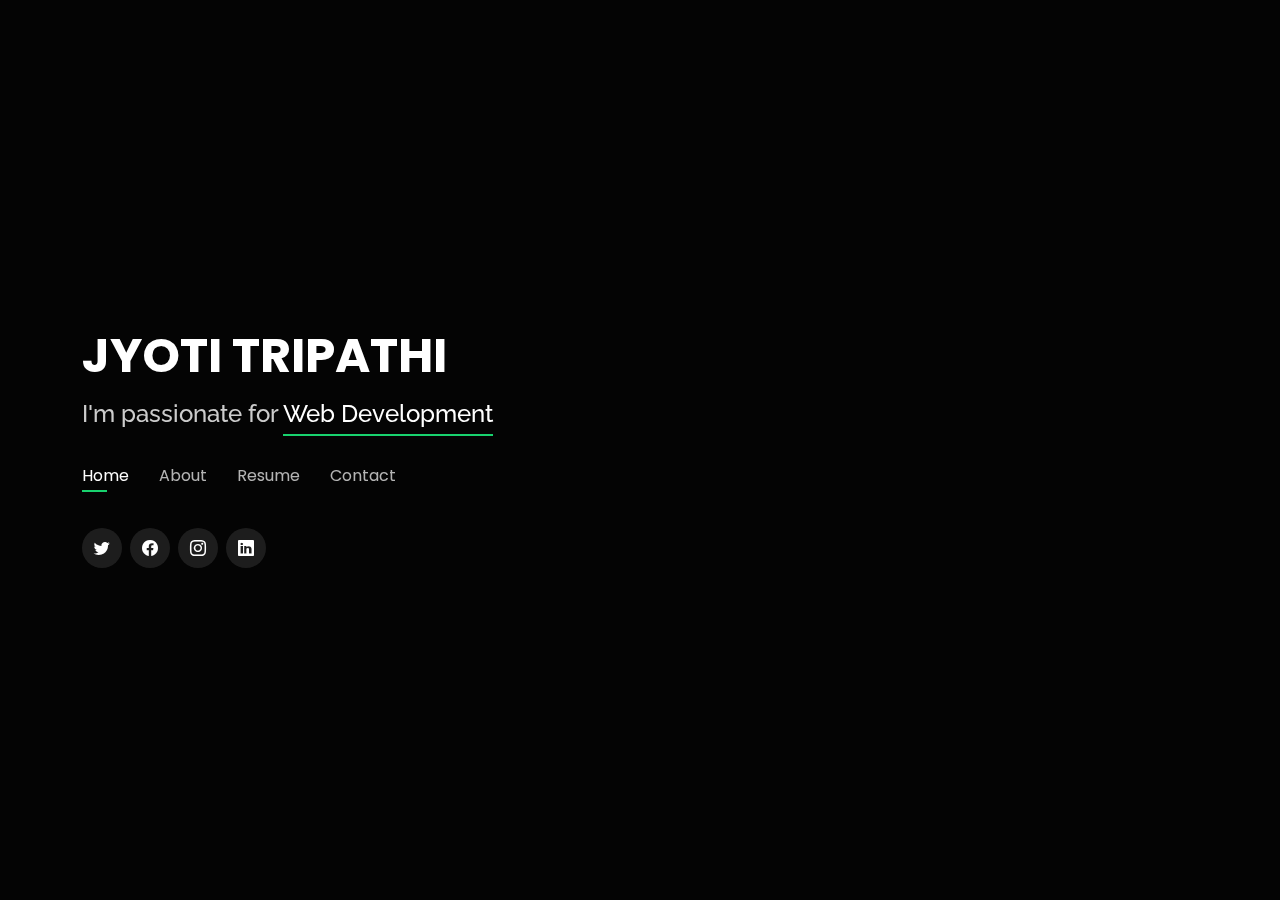
<file: index.html>
<!DOCTYPE html>
<html lang="en">

<head>
  <meta charset="utf-8">
  <meta content="width=device-width, initial-scale=1.0" name="viewport">

  <title>PORTFOLIO Website</title>
  <meta content="" name="description">
  <meta content="" name="keywords">

  

  <!-- Favicons -->
  <!-- <link href="assets/img/favicon.png" rel="icon"> -->
  <link href="assets/img/apple-touch-icon.png" rel="apple-touch-icon">

  <!-- Google Fonts -->
  <link href="https://fonts.googleapis.com/css?family=Open+Sans:300,300i,400,400i,600,600i,700,700i|Raleway:300,300i,400,400i,500,500i,600,600i,700,700i|Poppins:300,300i,400,400i,500,500i,600,600i,700,700i" rel="stylesheet">

  <!-- Vendor CSS Files -->
  <link href="assets/vendor/bootstrap/css/bootstrap.min.css" rel="stylesheet">
  <link href="assets/vendor/bootstrap-icons/bootstrap-icons.css" rel="stylesheet">
  <link href="assets/vendor/boxicons/css/boxicons.min.css" rel="stylesheet">
  <link href="assets/vendor/glightbox/css/glightbox.min.css" rel="stylesheet">
  <link href="assets/vendor/remixicon/remixicon.css" rel="stylesheet">
  <link href="assets/vendor/swiper/swiper-bundle.min.css" rel="stylesheet">

  <!--  CSS File -->
  <link href="assets/css/style.css" rel="stylesheet">

</head>

<body>

  <!-- ======= Header ======= -->
  <header id="header">
    <div class="container">

      <h1><a href="index.html">JYOTI TRIPATHI</a></h1>
      <!-- <a href="index.html" class="mr-auto"><img src="assets/img/me.png" alt="" class="img-fluid"></a> -->
      <h2>I'm passionate for  <span> Web Development</span></h2>

      <nav id="navbar" class="navbar">
        <ul>
          <li><a class="nav-link active" href="#header">Home</a></li>
          <li><a class="nav-link" href="#about">About</a></li>
          <li><a class="nav-link" href="#resume">Resume</a></li>
          <li><a class="nav-link" href="#contact">Contact</a></li>
        </ul>
        <i class="bi bi-list mobile-nav-toggle"></i>
      </nav><!-- .navbar -->

      <div class="social-links">
        <a href="#" class="twitter"><i class="bi bi-twitter"></i></a>
        <a href="#" class="facebook"><i class="bi bi-facebook"></i></a>
        <a href="#" class="instagram"><i class="bi bi-instagram"></i></a>
        <a href="https://www.linkedin.com/in/jyoti-tripathi-808793191/" class="linkedin"><i class="bi bi-linkedin"></i></a>
      </div>

    </div>
  </header>
  <!-- End Header -->

  <!-- ======= About Section ======= -->
  <section id="about" class="about">

    <!-- ======= About Me ======= -->
    <div class="about-me container">

      <div class="section-title">
        <h2>About</h2>
        <p>Learn more about me</p>
      </div>

      <div class="row">
        <div class="col-lg-4" data-aos="fade-right">
          <!-- <img src="assets/img/me.jpg" class="img-fluid" alt=""> -->
        </div>
        <div class="col-lg-8 pt-4 pt-lg-0 content" data-aos="fade-left">
          <h3> Web Developer</h3>
          <div class="row">
            <div class="col-lg-6">
              <ul>
                <li><i class="bi bi-chevron-right"></i> <strong>Birthday:</strong> <span>26 July 2001</span></li>
                <li><i class="bi bi-chevron-right"></i> <strong>Phone:</strong> <span>+91-7248534763</span></li>
                <li><i class="bi bi-chevron-right"></i> <strong>City:</strong> <span>Rishikesh, Uttarakhand</span></li>
              </ul>
            </div>
            <div class="col-lg-6">
              <ul>
                <li><i class="bi bi-chevron-right"></i> <strong>Age:</strong> <span>21</span></li>
                <li><i class="bi bi-chevron-right"></i> <strong>Degree:</strong> <span>Master</span></li>
                <li><i class="bi bi-chevron-right"></i> <strong>PhEmailone:</strong> <span>jyo.tripathi01@gmail.com</span></li>
                <li><i class="bi bi-chevron-right"></i> <strong>Freelance:</strong> <span>Available</span></li>
              </ul>
            </div>
          </div>
          
        </div>
      </div>

    </div><!-- End About Me -->

    <!-- ======= Skills  ======= -->
    <div class="skills container">

      <div class="section-title">
        <h2>Skills</h2>
      </div>

      <div class="row skills-content">

        <div class="col-lg-6">

          <div class="progress">
            <span class="skill">HTML <i class="val">100%</i></span>
            <div class="progress-bar-wrap">
              <div class="progress-bar" role="progressbar" aria-valuenow="100" aria-valuemin="0" aria-valuemax="100"></div>
            </div>
          </div>

          <div class="progress">
            <span class="skill">CSS <i class="val">90%</i></span>
            <div class="progress-bar-wrap">
              <div class="progress-bar" role="progressbar" aria-valuenow="90" aria-valuemin="0" aria-valuemax="100"></div>
            </div>
          </div>

          <div class="progress">
            <span class="skill">JavaScript <i class="val">70%</i></span>
            <div class="progress-bar-wrap">
              <div class="progress-bar" role="progressbar" aria-valuenow="75" aria-valuemin="0" aria-valuemax="100"></div>
            </div>
          </div>

          <div class="progress">
            <span class="skill">Bootstrap <i class="val">80%</i></span>
            <div class="progress-bar-wrap">
              <div class="progress-bar" role="progressbar" aria-valuenow="55" aria-valuemin="0" aria-valuemax="100"></div>
            </div>
          </div>

        </div>

        <div class="col-lg-6">

          <div class="progress">
            <span class="skill">PHP <i class="val">70%</i></span>
            <div class="progress-bar-wrap">
              <div class="progress-bar" role="progressbar" aria-valuenow="80" aria-valuemin="0" aria-valuemax="100"></div>
            </div>
          </div>

          <div class="progress">
            <span class="skill">Nodejs <i class="val">90%</i></span>
            <div class="progress-bar-wrap">
              <div class="progress-bar" role="progressbar" aria-valuenow="90" aria-valuemin="0" aria-valuemax="100"></div>
            </div>
          </div>

          <div class="progress">
            <span class="skill">Reactjs <i class="val">65%</i></span>
            <div class="progress-bar-wrap">
              <div class="progress-bar" role="progressbar" aria-valuenow="55" aria-valuemin="0" aria-valuemax="100"></div>
            </div>
          </div>

          

          <div class="progress">
            <span class="skill">Java <i class="val">70%</i></span>
            <div class="progress-bar-wrap">
              <div class="progress-bar" role="progressbar" aria-valuenow="55" aria-valuemin="0" aria-valuemax="100"></div>
            </div>
          </div>

          <div class="progress">
            <span class="skill">Python <i class="val">65%</i></span>
            <div class="progress-bar-wrap">
              <div class="progress-bar" role="progressbar" aria-valuenow="55" aria-valuemin="0" aria-valuemax="100"></div>
            </div>
          </div>

        </div>

      </div>

    </div><!-- End Skills -->

    <!-- ======= Interests ======= -->
    <div class="interests container">

      <div class="section-title">
        <h2>Interests</h2>
      </div>

      <div class="row">
        <div class="col-lg-3 col-md-4">
          <div class="icon-box">
            <i class="ri-store-line" style="color: #ffbb2c;"></i>
            <h3>Frontend Design</h3>
          </div>
        </div>
        <div class="col-lg-3 col-md-4 mt-4 mt-md-0">
          <div class="icon-box">
            <i class="ri-bar-chart-box-line" style="color: #5578ff;"></i>
            <h3>Backend Design</h3>
          </div>
        </div>
        <div class="col-lg-3 col-md-4 mt-4 mt-lg-0">
          <div class="icon-box">
            <i class="ri-paint-brush-line" style="color: #e361ff;"></i>
            <h3>Web Development</h3>
          </div>
        </div>
        <div class="col-lg-3 col-md-4 mt-4">
          <div class="icon-box">
            <i class="ri-database-2-line" style="color: #47aeff;"></i>
            <h3>AI/ML</h3>
          </div>
        </div>
        
      </div>

    </div><!-- End Interests -->


  </section><!-- End About Section -->

  <!-- ======= Resume Section ======= -->
  <section id="resume" class="resume">
    <div class="container">

      <div class="section-title">
        <h2>Resume</h2>
        <a href="/assets/img/pdf/JYOTI TRIPATHI (1).pdf" download>
          <button>Download CV</button>
        </a>
      </div>

      <div class="row">
        <!--------------EDUCATION----------------->
        <div class="col-lg-6">
          <h3 class="resume-title">Education</h3>
          <div class="resume-item">
            <h4>Master of Computer Applications </h4>
            <h5>2021 - Present</h5>
            <p><em>G.B. Pant Institute Of Engineering & Technology , Pauri Garhwal(Uttarakhand)</em></p>
                      </div>
          <div class="resume-item">
            <h4>Bachelor of Computer Applications </h4>
            <h5>2018 - 2021</h5>
            <p><em>Omkarananda Institute of Management & Technology, Rishikesh(Uttarakhand)</em></p>
           </div>
        </div>

        <!--------------EXPERIENCE----------------->
        <div class="col-lg-6">
          <h3 class="resume-title">Professional Experience</h3>
          <div class="resume-item">
            <h4>Frontend Developer Intern</h4>
            <h5>Jan/2022 - July2022</h5>
            <p><em>Exambyte Private Limited, Patna(Bihar)</em></p>
            <p>
            <ul>
              <li>Worked as a frontend developer to design website for promoting Exambyte's educational app for jee/jee mains prepration and many more.</li>
              <li>Designed website using Canva · Figma · Git · GitHub · Cascading Style Sheets (CSS) · Bootstrap · JavaScript · HTML5.</li>
                <li>Made interactive website which work as a
                blogging website or helps students in mocks.</li>
                <li>Advertised Exambyte's App using this
                website</li>
            </ul>
            </p>
          </div>
        </div>
      </div>

    </div>
  </section><!-- End Resume Section -->



  <!-- ======= Contact Section ======= -->
  <section id="contact" class="contact">
    <div class="container">

      <div class="section-title">
        <h2>Contact</h2>
        <p>Contact Me</p>
      </div>

      <div class="row mt-2">

        <div class="col-md-6 d-flex align-items-stretch">
          <div class="info-box">
            <i class="bx bx-map"></i>
            <h3>My Address</h3>
            <p>Rishikesh, Uttarakhand</p>
          </div>
        </div>

        <div class="col-md-6 mt-4 mt-md-0 d-flex align-items-stretch">
          <div class="info-box">
            <i class="bx bx-share-alt"></i>
            <h3>Social Profiles</h3>
            <div class="social-links">
              <a href="#" class="twitter"><i class="bi bi-twitter"></i></a>
              <a href="#" class="facebook"><i class="bi bi-facebook"></i></a>
              <a href="#" class="instagram"><i class="bi bi-instagram"></i></a>
              <a href="#" class="google-plus"><i class="bi bi-skype"></i></a>
              <a href="https://www.linkedin.com/in/jyoti-tripathi-808793191/" class="linkedin"><i class="bi bi-linkedin"></i></a>
              <a href="https://github.com/jyo031" class="github"><i class="bi bi-github"></i></a>
            </div>
          </div>
        </div>

        
        <div class="col-md-6 mt-4 d-flex align-items-stretch">
          <div class="info-box">
            <i class="bx bx-envelope"></i>
            <h3>Email Me</h3>
            <p>jyo.tripathi01@.com</p>
          </div>
        </div>
        <div class="col-md-6 mt-4 d-flex align-items-stretch">
          <div class="info-box">
            <i class="bx bx-phone-call"></i>
            <h3>Call Me</h3>
            <p>+91-7248534763</p>
          </div>
        </div>

        <div class="col-md-6 mt-4 d-flex align-items-stretch">
          <div class="info-box">
            <i class="bx bx-phone-call"></i>
            <h3>Coding Platform Profiles</h3>
            <div class="social-links">
              <a href="https://leetcode.com/JyotiTripathi31/" class="twitter"><img src="./assets/img/icons/leetcode.png" height="20px" width="25px"></a>
              <a href="https://www.hackerrank.com/Jyo_tripathi01" class="facebook"><img src="./assets/img/icons/hackerrank.png" height="20px" width="25px"></a>
              <a href="https://www.codechef.com/users/jyoti_031" class="instagram"><img src="./assets/img/icons/icons8-codechef-48.png" height="20px" width="25px"></a>
         
            </div>   </div>
        </div>
      </div>

      <form action="forms/contact.php" method="post" role="form" class="php-email-form mt-4">
        <div class="row">
          <div class="col-md-6 form-group">
            <input type="text" name="name" class="form-control" id="name" placeholder="Your Name" required>
          </div>
          <div class="col-md-6 form-group mt-3 mt-md-0">
            <input type="email" class="form-control" name="email" id="email" placeholder="Your Email" required>
          </div>
        </div>
        <div class="form-group mt-3">
          <input type="text" class="form-control" name="subject" id="subject" placeholder="Subject" required>
        </div>
        <div class="form-group mt-3">
          <textarea class="form-control" name="message" rows="5" placeholder="Message" required></textarea>
        </div>
        <div class="my-3">
          <div class="loading">Loading</div>
          <div class="error-message"></div>
          <div class="sent-message">Your message has been sent. Thank you!</div>
        </div>
        <div class="text-center"><button type="submit">Send Message</button></div>
      </form>

    </div>
  </section><!-- End Contact Section -->



  <!-- Vendor JS Files -->
  <script src="assets/vendor/purecounter/purecounter_vanilla.js"></script>
  <script src="assets/vendor/bootstrap/js/bootstrap.bundle.min.js"></script>
  <script src="assets/vendor/glightbox/js/glightbox.min.js"></script>
  <script src="assets/vendor/isotope-layout/isotope.pkgd.min.js"></script>
  <script src="assets/vendor/swiper/swiper-bundle.min.js"></script>
  <script src="assets/vendor/waypoints/noframework.waypoints.js"></script>
  <script src="assets/vendor/php-email-form/validate.js"></script>

  <!-- Template Main JS File -->
  <script src="assets/js/main.js"></script>

</body>

</html>
</file>
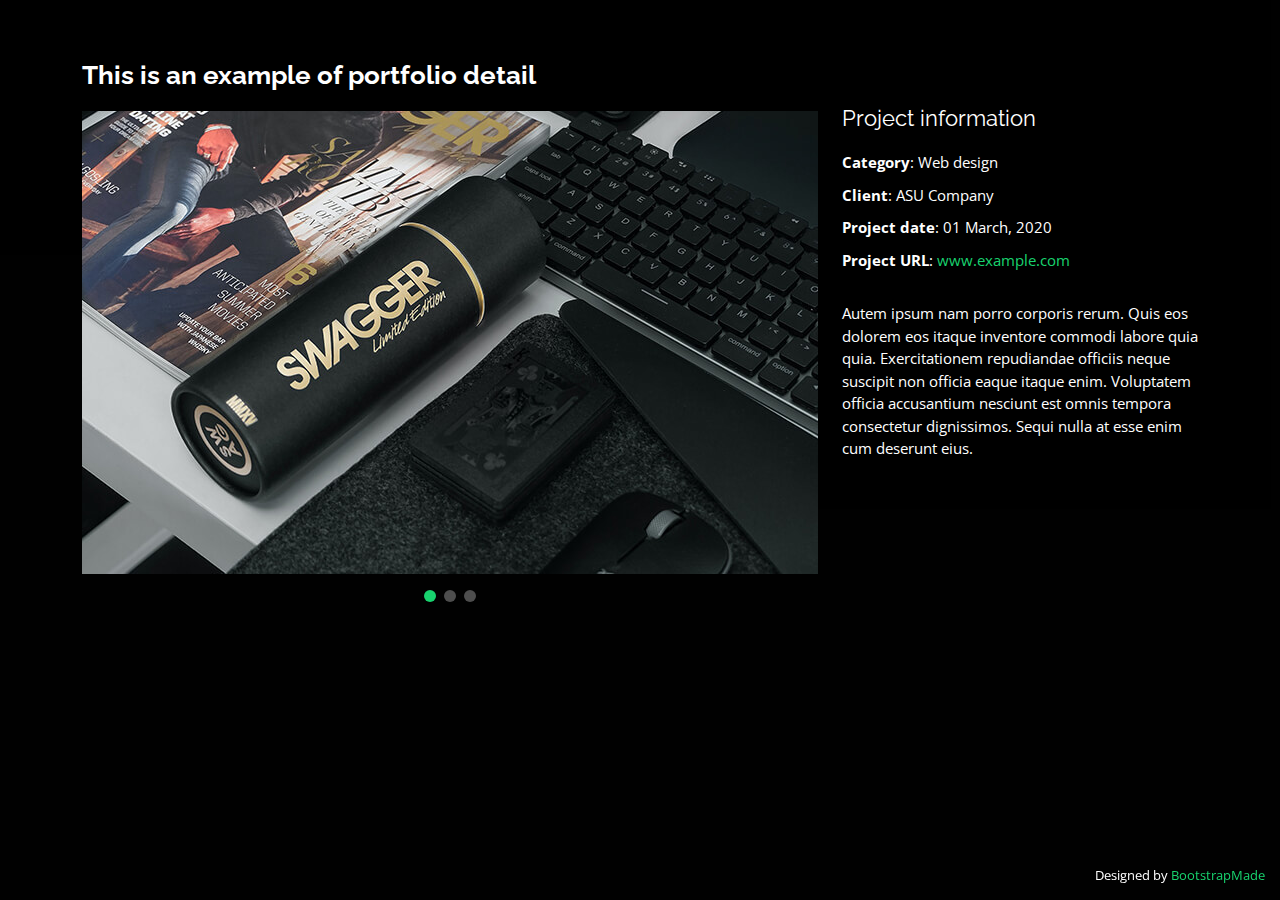
<file: portfolio-details.html>
<!DOCTYPE html>
<html lang="en">

<head>
  <meta charset="utf-8">
  <meta content="width=device-width, initial-scale=1.0" name="viewport">

  <title>Portfolio Details - Personal Bootstrap Template</title>
  <meta content="" name="description">
  <meta content="" name="keywords">

  <!-- Favicons -->
  <link href="assets/img/favicon.png" rel="icon">
  <link href="assets/img/apple-touch-icon.png" rel="apple-touch-icon">

  <!-- Google Fonts -->
  <link href="https://fonts.googleapis.com/css?family=Open+Sans:300,300i,400,400i,600,600i,700,700i|Raleway:300,300i,400,400i,500,500i,600,600i,700,700i|Poppins:300,300i,400,400i,500,500i,600,600i,700,700i" rel="stylesheet">

  <!-- Vendor CSS Files -->
  <link href="assets/vendor/bootstrap/css/bootstrap.min.css" rel="stylesheet">
  <link href="assets/vendor/bootstrap-icons/bootstrap-icons.css" rel="stylesheet">
  <link href="assets/vendor/boxicons/css/boxicons.min.css" rel="stylesheet">
  <link href="assets/vendor/glightbox/css/glightbox.min.css" rel="stylesheet">
  <link href="assets/vendor/remixicon/remixicon.css" rel="stylesheet">
  <link href="assets/vendor/swiper/swiper-bundle.min.css" rel="stylesheet">

  <!-- Template Main CSS File -->
  <link href="assets/css/style.css" rel="stylesheet">

  <!-- =======================================================
  * Template Name: Personal - v4.10.0
  * Template URL: https://bootstrapmade.com/personal-free-resume-bootstrap-template/
  * Author: BootstrapMade.com
  * License: https://bootstrapmade.com/license/
  ======================================================== -->
</head>

<body>

  <main id="main">

    <!-- ======= Portfolio Details ======= -->
    <div id="portfolio-details" class="portfolio-details">
      <div class="container">

        <div class="row">

          <div class="col-lg-8">
            <h2 class="portfolio-title">This is an example of portfolio detail</h2>

            <div class="portfolio-details-slider swiper">
              <div class="swiper-wrapper align-items-center">

                <div class="swiper-slide">
                  <img src="assets/img/portfolio/portfolio-details-1.jpg" alt="">
                </div>

                <div class="swiper-slide">
                  <img src="assets/img/portfolio/portfolio-details-2.jpg" alt="">
                </div>

                <div class="swiper-slide">
                  <img src="assets/img/portfolio/portfolio-details-3.jpg" alt="">
                </div>

              </div>
              <div class="swiper-pagination"></div>
            </div>

          </div>

          <div class="col-lg-4 portfolio-info">
            <h3>Project information</h3>
            <ul>
              <li><strong>Category</strong>: Web design</li>
              <li><strong>Client</strong>: ASU Company</li>
              <li><strong>Project date</strong>: 01 March, 2020</li>
              <li><strong>Project URL</strong>: <a href="#">www.example.com</a></li>
            </ul>

            <p>
              Autem ipsum nam porro corporis rerum. Quis eos dolorem eos itaque inventore commodi labore quia quia. Exercitationem repudiandae officiis neque suscipit non officia eaque itaque enim. Voluptatem officia accusantium nesciunt est omnis tempora consectetur dignissimos. Sequi nulla at esse enim cum deserunt eius.
            </p>
          </div>

        </div>

      </div>
    </div><!-- End Portfolio Details -->

  </main><!-- End #main -->

  <div class="credits">
    <!-- All the links in the footer should remain intact. -->
    <!-- You can delete the links only if you purchased the pro version. -->
    <!-- Licensing information: https://bootstrapmade.com/license/ -->
    <!-- Purchase the pro version with working PHP/AJAX contact form: https://bootstrapmade.com/personal-free-resume-bootstrap-template/ -->
    Designed by <a href="https://bootstrapmade.com/">BootstrapMade</a>
  </div>

  <!-- Vendor JS Files -->
  <script src="assets/vendor/purecounter/purecounter_vanilla.js"></script>
  <script src="assets/vendor/bootstrap/js/bootstrap.bundle.min.js"></script>
  <script src="assets/vendor/glightbox/js/glightbox.min.js"></script>
  <script src="assets/vendor/isotope-layout/isotope.pkgd.min.js"></script>
  <script src="assets/vendor/swiper/swiper-bundle.min.js"></script>
  <script src="assets/vendor/waypoints/noframework.waypoints.js"></script>
  <script src="assets/vendor/php-email-form/validate.js"></script>

  <!-- Template Main JS File -->
  <script src="assets/js/main.js"></script>

</body>

</html>
</file>
<file: assets/css/style.css>
body {
  font-family: "Open Sans", sans-serif;
  background-color: #040404;
  color: #fff;
  position: relative;
  background: transparent;
}

body::before {
  content: "";
  position: fixed;
  background-color: #040404;
  /* background: #040404 url("../img/bg.jpg") top right no-repeat; */
  background-size: cover;
  left: 0;
  right: 0;
  top: 0;
  height: 100vh;
  z-index: -1;
}

@media (min-width: 1024px) {
  body::before {
    background-attachment: fixed;
  }
}

a {
  color: #18d26e;
  text-decoration: none;
}

a:hover {
  color: #35e888;
  text-decoration: none;
}

h1,
h2,
h3,
h4,
h5,
h6 {
  font-family: "Raleway", sans-serif;
}

/*--------------------------------------------------------------
# Header
--------------------------------------------------------------*/
#header {
  transition: ease-in-out 0.3s;
  position: relative;
  height: 100vh;
  display: flex;
  align-items: center;
  z-index: 997;
  overflow-y: auto;
}

#header * {
  transition: ease-in-out 0.3s;
}

#header h1 {
  font-size: 48px;
  margin: 0;
  padding: 0;
  line-height: 1;
  font-weight: 700;
  font-family: "Poppins", sans-serif;
}

#header h1 a,
#header h1 a:hover {
  color: #fff;
  line-height: 1;
  display: inline-block;
}

#header h2 {
  font-size: 24px;
  margin-top: 20px;
  color: rgba(255, 255, 255, 0.8);
}

#header h2 span {
  color: #fff;
  border-bottom: 2px solid #18d26e;
  padding-bottom: 6px;
}

#header img {
  padding: 0;
  margin: 0;
}

#header .social-links {
  margin-top: 40px;
  display: flex;
}

#header .social-links a {
  font-size: 16px;
  display: flex;
  justify-content: center;
  align-items: center;
  background: rgba(255, 255, 255, 0.1);
  color: #fff;
  line-height: 1;
  margin-right: 8px;
  border-radius: 50%;
  width: 40px;
  height: 40px;
}

#header .social-links a:hover {
  background: #18d26e;
}

@media (max-width: 992px) {
  #header h1 {
    font-size: 36px;
  }

  #header h2 {
    font-size: 20px;
    line-height: 30px;
  }

  #header .social-links {
    margin-top: 15px;
  }

  #header .container {
    display: flex;
    flex-direction: column;
    align-items: center;
  }
}

/* Header Top */
#header.header-top {
  height: 80px;
  position: fixed;
  left: 0;
  top: 0;
  right: 0;
  background: rgba(0, 0, 0, 0.9);
}

#header.header-top .social-links,
#header.header-top h2 {
  display: none;
}

#header.header-top h1 {
  margin-right: auto;
  font-size: 36px;
}

#header.header-top .container {
  display: flex;
  align-items: center;
}

#header.header-top .navbar {
  margin: 0;
}

@media (max-width: 768px) {
  #header.header-top {
    height: 60px;
  }

  #header.header-top h1 {
    font-size: 26px;
  }
}

/*--------------------------------------------------------------
# Navigation Menu
--------------------------------------------------------------*/
/**
* Desktop Navigation 
*/
.navbar {
  padding: 0;
  margin-top: 35px;
}

.navbar ul {
  margin: 0;
  padding: 0;
  display: flex;
  list-style: none;
  align-items: center;
}

.navbar li {
  position: relative;
}

.navbar li+li {
  margin-left: 30px;
}

.navbar a,
.navbar a:focus {
  display: flex;
  align-items: center;
  justify-content: space-between;
  padding: 0;
  font-family: "Poppins", sans-serif;
  font-size: 16px;
  font-weight: 400;
  color: rgba(255, 255, 255, 0.7);
  white-space: nowrap;
  transition: 0.3s;
}

.navbar a i,
.navbar a:focus i {
  font-size: 12px;
  line-height: 0;
  margin-left: 5px;
}

.navbar a:before {
  content: "";
  position: absolute;
  width: 0;
  height: 2px;
  bottom: -4px;
  left: 0;
  background-color: #18d26e;
  visibility: hidden;
  width: 0px;
  transition: all 0.3s ease-in-out 0s;
}

.navbar a:hover:before,
.navbar li:hover>a:before,
.navbar .active:before {
  visibility: visible;
  width: 25px;
}

.navbar a:hover,
.navbar .active,
.navbar .active:focus,
.navbar li:hover>a {
  color: #fff;
}

/**
* Mobile Navigation 
*/
.mobile-nav-toggle {
  color: #fff;
  font-size: 28px;
  cursor: pointer;
  display: none;
  line-height: 0;
  transition: 0.5s;
  position: fixed;
  right: 15px;
  top: 15px;
}

@media (max-width: 991px) {
  .mobile-nav-toggle {
    display: block;
  }

  .navbar ul {
    display: none;
  }
}

.navbar-mobile {
  position: fixed;
  overflow: hidden;
  top: 0;
  right: 0;
  left: 0;
  bottom: 0;
  background: rgba(0, 0, 0, 0.9);
  transition: 0.3s;
  z-index: 999;
  margin-top: 0;
}

.navbar-mobile .mobile-nav-toggle {
  position: absolute;
  top: 15px;
  right: 15px;
}

.navbar-mobile ul {
  display: block;
  position: absolute;
  top: 55px;
  right: 15px;
  bottom: 45px;
  left: 15px;
  padding: 10px 0;
  overflow-y: auto;
  transition: 0.3s;
  border: 2px solid rgba(255, 255, 255, 0.2);
}

.navbar-mobile li {
  padding: 12px 20px;
}

.navbar-mobile li+li {
  margin: 0;
}

.navbar-mobile a,
.navbar-mobile a:focus {
  font-size: 16px;
  position: relative;
}

/*--------------------------------------------------------------
# Sections General
--------------------------------------------------------------*/
section {
  overflow: hidden;
  position: absolute;
  width: 100%;
  top: 140px;
  bottom: 100%;
  opacity: 0;
  transition: ease-in-out 0.4s;
  z-index: 2;
}

section.section-show {
  top: 100px;
  bottom: auto;
  opacity: 1;
  padding-bottom: 45px;
}

section .container {
  background: rgba(0, 0, 0, 0.9);
  padding: 30px;
}

@media (max-width: 768px) {
  section {
    top: 120px;
  }

  section.section-show {
    top: 80px;
  }
}

.section-title h2 {
  font-size: 14px;
  font-weight: 500;
  padding: 0;
  line-height: 1px;
  margin: 0 0 20px 0;
  letter-spacing: 2px;
  text-transform: uppercase;
  color: #aaaaaa;
  font-family: "Poppins", sans-serif;
}

.section-title h2::after {
  content: "";
  width: 120px;
  height: 1px;
  display: inline-block;
  background: #4ceb95;
  margin: 4px 10px;
}

.section-title p {
  margin: 0;
  margin: -15px 0 15px 0;
  font-size: 36px;
  font-weight: 700;
  text-transform: uppercase;
  font-family: "Poppins", sans-serif;
  color: #fff;
}

/*--------------------------------------------------------------
# About
--------------------------------------------------------------*/
.about-me .content h3 {
  font-weight: 700;
  font-size: 26px;
  color: #18d26e;
}

.about-me .content ul {
  list-style: none;
  padding: 0;
}

.about-me .content ul li {
  margin-bottom: 20px;
  display: flex;
  align-items: center;
}

.about-me .content ul strong {
  margin-right: 10px;
}

.about-me .content ul i {
  font-size: 16px;
  margin-right: 5px;
  color: #18d26e;
  line-height: 0;
}

.about-me .content p:last-child {
  margin-bottom: 0;
}

/*--------------------------------------------------------------
# Counts
--------------------------------------------------------------*/
.counts {
  padding: 70px 0 60px;
}

.counts .count-box {
  padding: 30px 30px 25px 30px;
  width: 100%;
  position: relative;
  text-align: center;
  background: rgba(255, 255, 255, 0.08);
}

.counts .count-box i {
  position: absolute;
  top: -25px;
  left: 50%;
  transform: translateX(-50%);
  font-size: 24px;
  background: rgba(255, 255, 255, 0.1);
  padding: 12px;
  color: #18d26e;
  border-radius: 50px;
  line-height: 0;
}

.counts .count-box span {
  font-size: 36px;
  display: block;
  font-weight: 600;
  color: #fff;
}

.counts .count-box p {
  padding: 0;
  margin: 0;
  font-family: "Raleway", sans-serif;
  font-size: 14px;
}

/*--------------------------------------------------------------
# Skills
--------------------------------------------------------------*/
.skills .progress {
  height: 60px;
  display: block;
  background: none;
  border-radius: 0;
}

.skills .progress .skill {
  padding: 10px 0;
  margin: 0;
  text-transform: uppercase;
  display: block;
  font-weight: 600;
  font-family: "Poppins", sans-serif;
  color: #fff;
}

.skills .progress .skill .val {
  float: right;
  font-style: normal;
}

.skills .progress-bar-wrap {
  background: rgba(255, 255, 255, 0.2);
}

.skills .progress-bar {
  width: 1px;
  height: 10px;
  transition: 0.9s;
  background-color: #18d26e;
}

/*--------------------------------------------------------------
# Interests
--------------------------------------------------------------*/
.interests .icon-box {
  display: flex;
  align-items: center;
  padding: 20px;
  background: rgba(255, 255, 255, 0.08);
  transition: ease-in-out 0.3s;
}

.interests .icon-box i {
  font-size: 32px;
  padding-right: 10px;
  line-height: 1;
}

.interests .icon-box h3 {
  font-weight: 700;
  margin: 0;
  padding: 0;
  line-height: 1;
  font-size: 16px;
  color: #fff;
}

.interests .icon-box:hover {
  background: rgba(255, 255, 255, 0.12);
}

/*--------------------------------------------------------------
# Testimonials
--------------------------------------------------------------*/
.testimonials .testimonials-carousel,
.testimonials .testimonials-slider {
  overflow: hidden;
}

.testimonials .testimonial-item {
  box-sizing: content-box;
  min-height: 320px;
}

.testimonials .testimonial-item .testimonial-img {
  width: 90px;
  border-radius: 50%;
  margin: -40px 0 0 40px;
  position: relative;
  z-index: 2;
  border: 6px solid rgba(255, 255, 255, 0.12);
}

.testimonials .testimonial-item h3 {
  font-size: 18px;
  font-weight: bold;
  margin: 10px 0 5px 45px;
  color: #fff;
}

.testimonials .testimonial-item h4 {
  font-size: 14px;
  color: #999;
  margin: 0 0 0 45px;
}

.testimonials .testimonial-item .quote-icon-left,
.testimonials .testimonial-item .quote-icon-right {
  color: rgba(255, 255, 255, 0.25);
  font-size: 26px;
}

.testimonials .testimonial-item .quote-icon-left {
  display: inline-block;
  left: -5px;
  position: relative;
}

.testimonials .testimonial-item .quote-icon-right {
  display: inline-block;
  right: -5px;
  position: relative;
  top: 10px;
}

.testimonials .testimonial-item p {
  font-style: italic;
  margin: 0 15px 0 15px;
  padding: 20px 20px 60px 20px;
  background: rgba(255, 255, 255, 0.1);
  position: relative;
  border-radius: 6px;
  position: relative;
  z-index: 1;
}

.testimonials .swiper-pagination {
  margin-top: 20px;
  position: relative;
}

.testimonials .swiper-pagination .swiper-pagination-bullet {
  width: 12px;
  height: 12px;
  opacity: 1;
  background-color: rgba(255, 255, 255, 0.3);
}

.testimonials .swiper-pagination .swiper-pagination-bullet-active {
  background-color: #18d26e;
}

/*--------------------------------------------------------------
# Resume
--------------------------------------------------------------*/
/* Button styles */
.download-button {
  background-color: #4CAF50; /* Green */
  border: none;
  color: white;
  padding: 10px 24px;
  text-align: center;
  text-decoration: none;
  display: inline-block;
  font-size: 16px;
  margin: 4px 2px;
  cursor: pointer;
}



.resume .resume-title {
  font-size: 26px;
  font-weight: 700;
  margin-top: 20px;
  margin-bottom: 20px;
  color: #fff;
}

.resume .resume-item {
  padding: 0 0 20px 20px;
  margin-top: -2px;
  border-left: 2px solid rgba(255, 255, 255, 0.2);
  position: relative;
}

.resume .resume-item h4 {
  line-height: 18px;
  font-size: 18px;
  font-weight: 600;
  text-transform: uppercase;
  font-family: "Poppins", sans-serif;
  color: #18d26e;
  margin-bottom: 10px;
}

.resume .resume-item h5 {
  font-size: 16px;
  background: rgba(255, 255, 255, 0.15);
  padding: 5px 15px;
  display: inline-block;
  font-weight: 600;
  margin-bottom: 10px;
}

.resume .resume-item ul {
  padding-left: 20px;
}

.resume .resume-item ul li {
  padding-bottom: 10px;
}

.resume .resume-item:last-child {
  padding-bottom: 0;
}

.resume .resume-item::before {
  content: "";
  position: absolute;
  width: 16px;
  height: 16px;
  border-radius: 50px;
  left: -9px;
  top: 0;
  background: #18d26e;
  border: 2px solid #18d26e;
}

/*--------------------------------------------------------------
# Services
--------------------------------------------------------------*/
.services .icon-box {
  text-align: center;
  background: rgba(204, 204, 204, 0.1);
  padding: 80px 20px;
  transition: all ease-in-out 0.3s;
}

.services .icon-box .icon {
  margin: 0 auto;
  width: 64px;
  height: 64px;
  background: #18d26e;
  border-radius: 5px;
  transition: all 0.3s ease-out 0s;
  display: flex;
  align-items: center;
  justify-content: center;
  margin-bottom: 20px;
  transform-style: preserve-3d;
}

.services .icon-box .icon i {
  color: #fff;
  font-size: 28px;
}

.services .icon-box .icon::before {
  position: absolute;
  content: "";
  left: -8px;
  top: -8px;
  height: 100%;
  width: 100%;
  background: rgba(255, 255, 255, 0.15);
  border-radius: 5px;
  transition: all 0.3s ease-out 0s;
  transform: translateZ(-1px);
}

.services .icon-box h4 {
  font-weight: 700;
  margin-bottom: 15px;
  font-size: 24px;
}

.services .icon-box h4 a {
  color: #fff;
}

.services .icon-box p {
  line-height: 24px;
  font-size: 14px;
  margin-bottom: 0;
}

.services .icon-box:hover {
  background: #18d26e;
  border-color: #18d26e;
}

.services .icon-box:hover .icon {
  background: #fff;
}

.services .icon-box:hover .icon i {
  color: #18d26e;
}

.services .icon-box:hover .icon::before {
  background: #35e888;
}

.services .icon-box:hover h4 a,
.services .icon-box:hover p {
  color: #fff;
}

/*--------------------------------------------------------------
# Portfolio
--------------------------------------------------------------*/
.portfolio .portfolio-item {
  margin-bottom: 30px;
}

.portfolio #portfolio-flters {
  padding: 0;
  margin: 0 auto 15px auto;
  list-style: none;
  text-align: center;
  border-radius: 50px;
  padding: 2px 15px;
}

.portfolio #portfolio-flters li {
  cursor: pointer;
  display: inline-block;
  padding: 8px 16px 10px 16px;
  font-size: 14px;
  font-weight: 600;
  line-height: 1;
  text-transform: uppercase;
  color: #fff;
  background: rgba(255, 255, 255, 0.1);
  margin: 0 3px 10px 3px;
  transition: all 0.3s ease-in-out;
  border-radius: 4px;
}

.portfolio #portfolio-flters li:hover,
.portfolio #portfolio-flters li.filter-active {
  background: #18d26e;
}

.portfolio #portfolio-flters li:last-child {
  margin-right: 0;
}

.portfolio .portfolio-wrap {
  transition: 0.3s;
  position: relative;
  overflow: hidden;
  z-index: 1;
  background: rgba(0, 0, 0, 0.6);
}

.portfolio .portfolio-wrap::before {
  content: "";
  background: rgba(0, 0, 0, 0.6);
  position: absolute;
  left: 30px;
  right: 30px;
  top: 30px;
  bottom: 30px;
  transition: all ease-in-out 0.3s;
  z-index: 2;
  opacity: 0;
}

.portfolio .portfolio-wrap .portfolio-info {
  opacity: 0;
  position: absolute;
  top: 0;
  left: 0;
  right: 0;
  bottom: 0;
  text-align: center;
  z-index: 3;
  transition: all ease-in-out 0.3s;
  display: flex;
  flex-direction: column;
  justify-content: center;
  align-items: center;
}

.portfolio .portfolio-wrap .portfolio-info::before {
  display: block;
  content: "";
  width: 48px;
  height: 48px;
  position: absolute;
  top: 35px;
  left: 35px;
  border-top: 3px solid #fff;
  border-left: 3px solid #fff;
  transition: all 0.5s ease 0s;
  z-index: 9994;
}

.portfolio .portfolio-wrap .portfolio-info::after {
  display: block;
  content: "";
  width: 48px;
  height: 48px;
  position: absolute;
  bottom: 35px;
  right: 35px;
  border-bottom: 3px solid #fff;
  border-right: 3px solid #fff;
  transition: all 0.5s ease 0s;
  z-index: 9994;
}

.portfolio .portfolio-wrap .portfolio-info h4 {
  font-size: 20px;
  color: #fff;
  font-weight: 600;
}

.portfolio .portfolio-wrap .portfolio-info p {
  color: #ffffff;
  font-size: 14px;
  text-transform: uppercase;
  padding: 0;
  margin: 0;
}

.portfolio .portfolio-wrap .portfolio-links {
  text-align: center;
  z-index: 4;
}

.portfolio .portfolio-wrap .portfolio-links a {
  color: #fff;
  margin: 0 2px;
  font-size: 28px;
  display: inline-block;
  transition: 0.3s;
}

.portfolio .portfolio-wrap .portfolio-links a:hover {
  color: #63eda3;
}

.portfolio .portfolio-wrap:hover::before {
  top: 0;
  left: 0;
  right: 0;
  bottom: 0;
  opacity: 1;
}

.portfolio .portfolio-wrap:hover .portfolio-info {
  opacity: 1;
}

.portfolio .portfolio-wrap:hover .portfolio-info::before {
  top: 15px;
  left: 15px;
}

.portfolio .portfolio-wrap:hover .portfolio-info::after {
  bottom: 15px;
  right: 15px;
}

/*--------------------------------------------------------------
# Portfolio Details
--------------------------------------------------------------*/
.portfolio-details {
  padding-top: 40px;
  background: rgba(0, 0, 0, 0.8);
  position: fixed;
  left: 0;
  right: 0;
  top: 0;
  bottom: 0;
  overflow-y: auto;
}

.portfolio-details .container {
  padding-top: 20px;
  padding-bottom: 40px;
}

.portfolio-details .portfolio-title {
  font-size: 26px;
  font-weight: 700;
  margin-bottom: 20px;
}

.portfolio-details .portfolio-info {
  padding-top: 45px;
}

.portfolio-details .portfolio-info h3 {
  font-size: 22px;
  font-weight: 400;
  margin-bottom: 20px;
}

.portfolio-details .portfolio-info ul {
  list-style: none;
  padding: 0;
  font-size: 15px;
}

.portfolio-details .portfolio-info ul li+li {
  margin-top: 10px;
}

.portfolio-details .portfolio-info p {
  font-size: 15px;
  padding: 15px 0 0 0;
}

@media (max-width: 992px) {
  .portfolio-details .portfolio-info {
    padding-top: 20px;
  }
}

.portfolio-details .swiper-pagination {
  margin-top: 20px;
  position: relative;
}

.portfolio-details .swiper-pagination .swiper-pagination-bullet {
  width: 12px;
  height: 12px;
  opacity: 1;
  background-color: rgba(255, 255, 255, 0.3);
}

.portfolio-details .swiper-pagination .swiper-pagination-bullet-active {
  background-color: #18d26e;
}

/*--------------------------------------------------------------
# Contact
--------------------------------------------------------------*/
.contact .info-box {
  color: #444444;
  padding: 20px;
  width: 100%;
  background: rgba(255, 255, 255, 0.08);
}

.contact .info-box i.bx {
  font-size: 24px;
  color: #18d26e;
  border-radius: 50%;
  padding: 14px;
  float: left;
  background: rgba(255, 255, 255, 0.1);
}

.contact .info-box h3 {
  font-size: 20px;
  color: rgba(255, 255, 255, 0.5);
  font-weight: 700;
  margin: 10px 0 8px 68px;
}

.contact .info-box p {
  padding: 0;
  color: #fff;
  line-height: 24px;
  font-size: 14px;
  margin: 0 0 0 68px;
}

.contact .info-box .social-links {
  margin: 5px 0 0 68px;
  display: flex;
}

.contact .info-box .social-links a {
  font-size: 18px;
  display: inline-block;
  color: #fff;
  line-height: 1;
  margin-right: 12px;
  transition: 0.3s;
}

.contact .info-box .social-links a:hover {
  color: #18d26e;
}

.contact .php-email-form {
  padding: 30px;
  background: rgba(255, 255, 255, 0.08);
}

.contact .php-email-form .error-message {
  display: none;
  background: rgba(255, 255, 255, 0.08);
  background: #ed3c0d;
  text-align: left;
  padding: 15px;
  font-weight: 600;
}

.contact .php-email-form .error-message br+br {
  margin-top: 25px;
}

.contact .php-email-form .sent-message {
  display: none;
  background: rgba(255, 255, 255, 0.08);
  background: #18d26e;
  text-align: center;
  padding: 15px;
  font-weight: 600;
}

.contact .php-email-form .loading {
  display: none;
  background: rgba(255, 255, 255, 0.08);
  text-align: center;
  padding: 15px;
}

.contact .php-email-form .loading:before {
  content: "";
  display: inline-block;
  border-radius: 50%;
  width: 24px;
  height: 24px;
  margin: 0 10px -6px 0;
  border: 3px solid #18d26e;
  border-top-color: #eee;
  -webkit-animation: animate-loading 1s linear infinite;
  animation: animate-loading 1s linear infinite;
}

.contact .php-email-form input,
.contact .php-email-form textarea {
  border-radius: 0;
  box-shadow: none;
  font-size: 14px;
  background: rgba(255, 255, 255, 0.08);
  border: 0;
  transition: 0.3s;
  color: #fff;
}

.contact .php-email-form input:focus,
.contact .php-email-form textarea:focus {
  background-color: rgba(255, 255, 255, 0.11);
}

.contact .php-email-form input::-moz-placeholder,
.contact .php-email-form textarea::-moz-placeholder {
  color: rgba(255, 255, 255, 0.3);
  opacity: 1;
}

.contact .php-email-form input::placeholder,
.contact .php-email-form textarea::placeholder {
  color: rgba(255, 255, 255, 0.3);
  opacity: 1;
}

.contact .php-email-form input {
  padding: 10px 15px;
}

.contact .php-email-form textarea {
  padding: 12px 15px;
}

.contact .php-email-form button[type=submit] {
  background: #18d26e;
  border: 0;
  padding: 10px 30px;
  color: #fff;
  transition: 0.4s;
  border-radius: 4px;
}

.contact .php-email-form button[type=submit]:hover {
  background: #15bb62;
}

@-webkit-keyframes animate-loading {
  0% {
    transform: rotate(0deg);
  }

  100% {
    transform: rotate(360deg);
  }
}

@keyframes animate-loading {
  0% {
    transform: rotate(0deg);
  }

  100% {
    transform: rotate(360deg);
  }
}

/*--------------------------------------------------------------
# Credits
--------------------------------------------------------------*/
.credits {
  position: fixed;
  right: 0;
  left: 0;
  bottom: 0;
  padding: 15px;
  text-align: right;
  font-size: 13px;
  color: #fff;
  z-index: 999999;
}

@media (max-width: 992px) {
  .credits {
    text-align: center;
    padding: 10px;
    background: rgba(0, 0, 0, 0.8);
  }
}

.credits a {
  color: #18d26e;
  transition: 0.3s;
}

.credits a:hover {
  color: #fff;
}


/* Button Responsive styles */
@media (max-width: 768px) {
  .download-button {
    font-size: 14px;
    padding: 8px 16px;
    margin: 2px;
  }
}

@media (max-width: 480px) {
  .download-button {
    font-size: 12px;
    padding: 6px 12px;
  }
}
</file>
